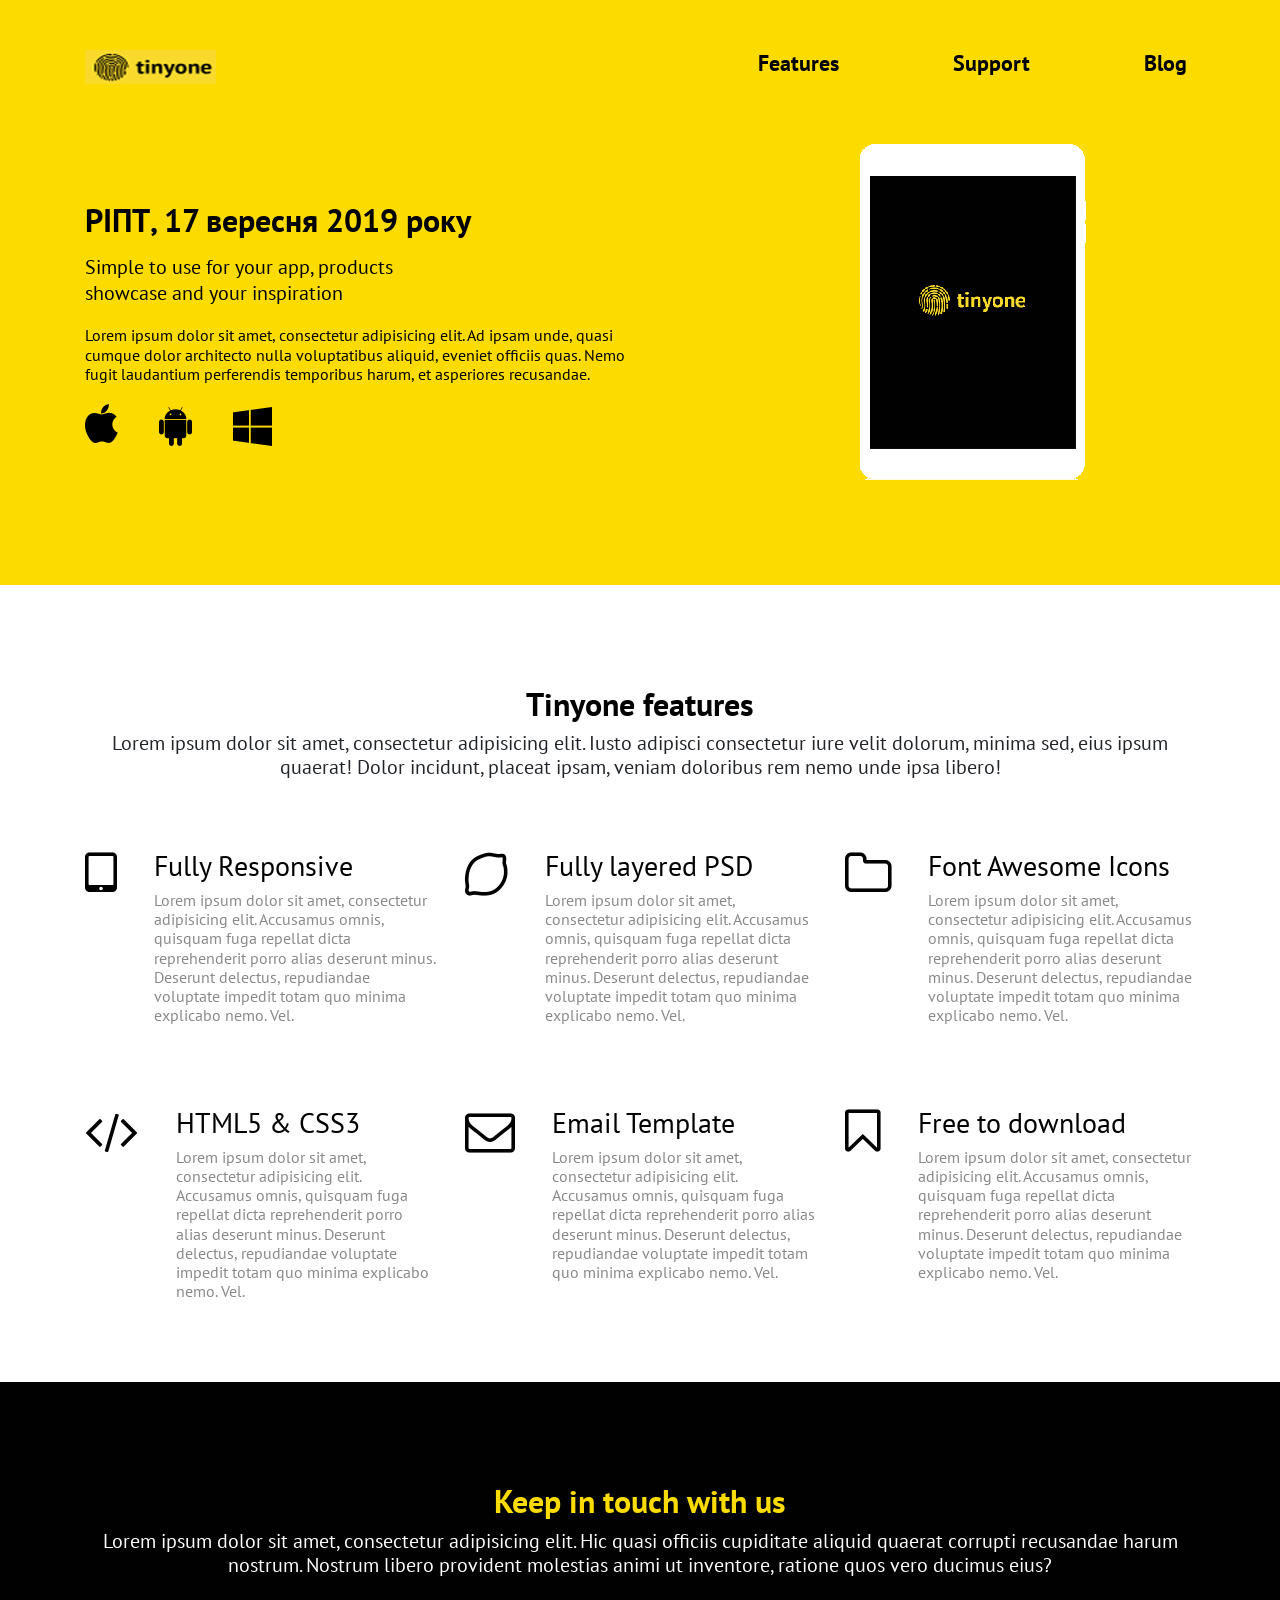
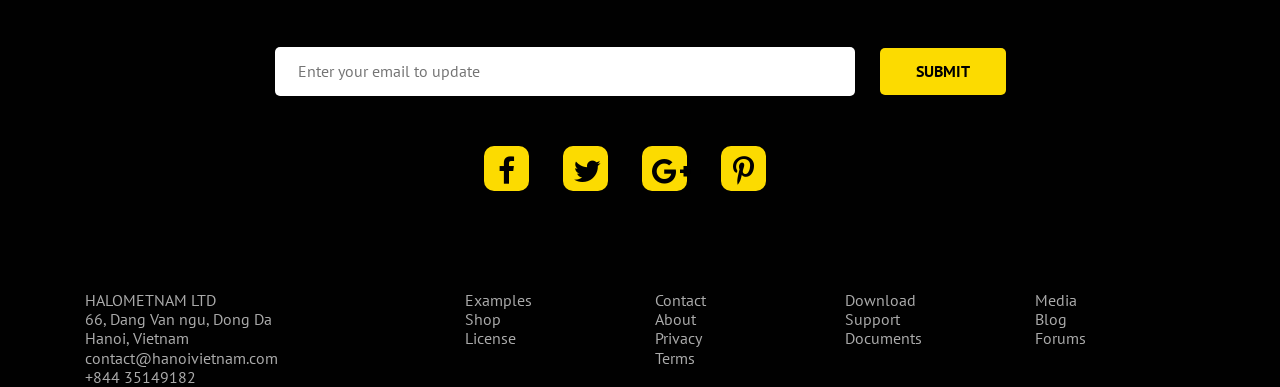
<file: index.html>
<!DOCTYPE html>
<html lang="en">
<head>
  <meta charset="UTF-8">
  <meta name="viewport" content="width=device-width, initial-scale=1.0">
  <meta http-equiv="X-UA-Compatible" content="ie=edge">
  <title>Сайт Bootstrap-4.2.1</title>
  <link href="https://fonts.googleapis.com/css?family=PT+Sans:400,700" rel="stylesheet">

  <link rel="stylesheet" href="css/bootstrap.min.css">
  <link rel="stylesheet" href="https://stackpath.bootstrapcdn.com/font-awesome/4.7.0/css/font-awesome.min.css">

  <link rel="stylesheet" href="css/animate.css">
  <!-- Наш файл стилів main.css в самому низу -->
  <link rel="stylesheet" href="css/main.css">
</head>
<body>

  <!-- 1-я секція -->
  <header id="header" class="header">
    <div class="container">

      <div class="row">

        <div class="col-lg-3">
          <img src="img/logo.png" alt="Tinyone" class="logo">
        </div>

        <div class="col-lg-5 ml-auto">
          <nav>
            <ul class="menu d-flex justify-content-center">

              <li class="menu__item">
                <a href="#">
                  Features
                </a>
              </li>

              <li class="menu__item">
                <a href="#">
                  Support
                </a>
              </li>

              <li class="menu__item">
                <a href="#">
                  Blog
                </a>
              </li>

            </ul>
          </nav>
        </div>
      </div>

      <div class="row">
        <div class="col-lg-6">

          <div class="offer">

            <h1 class="offer__title">
              РІПТ, 17 вересня 2019 року
            </h1>

            <div class="offer__intro">
              Simple to use for your app, products<br>showcase and your inspiration
            </div>

            <p class="offer__text">
              Lorem ipsum dolor sit amet, consectetur adipisicing elit. Ad ipsam unde, quasi cumque dolor architecto nulla voluptatibus aliquid, eveniet officiis quas. Nemo fugit laudantium perferendis temporibus harum, et asperiores recusandae.
            </p>

            <ul class="icons" d-flex>
              <li class="icons__item">
                <a href="#">
                  <i class="fa fa-apple"></i>
                </a>

                <a href="#">
                  <i class="fa fa-android"></i>
                </a>

                <a href="#">
                  <i class="fa fa-windows"></i>
                </a>

              </li>
            </ul>
          </div>
        </div>
        <div class="col-lg-5 ml-auto">
          <img src="img/ipad-new.png" class="ipad  animated fadeInRight" alt="">
        </div>
      </div>
    </div>
  </header>

  <!-- 2-я секція -->
  <section id="features" class="features">
    <div class="container">

      <div class="row">
        <div class="col-lg-12">
          <div class="title">
            <h2 class="title__main">
              Tinyone features
            </h2>
            <p class="title__text">
              Lorem ipsum dolor sit amet, consectetur adipisicing elit. Iusto adipisci consectetur iure velit dolorum, minima sed, eius ipsum quaerat! Dolor incidunt, placeat ipsam, veniam doloribus rem nemo unde ipsa libero!
            </p>
          </div>
        </div>
      </div>

      <div class="row">

        <!-- 1-а комірка -->
        <div class="col-lg-4">
          <div class="feature d-flex">
            <!-- ліворуч - іконка -->
            <i class="fa fa-tablet feature__icon"></i>

            <!-- праворуч - решта -->
            <div class="feature__block">
              <h3 class="feature__title">
                Fully Responsive
              </h3>
              <p class="feature__text">
                Lorem ipsum dolor sit amet, consectetur adipisicing elit. Accusamus omnis, quisquam fuga repellat dicta reprehenderit porro alias deserunt minus. Deserunt delectus, repudiandae voluptate impedit totam quo minima explicabo nemo. Vel.
              </p>
            </div>
          </div>
        </div>

        <!-- 2-а комірка -->
        <div class="col-lg-4">
          <div class="feature d-flex">
            <!-- ліворуч - іконка -->
            <i class="fa fa-lemon-o feature__icon"></i>

            <!-- праворуч - решта -->
            <div class="feature__block">
              <h3 class="feature__title">
                Fully layered PSD
              </h3>
              <p class="feature__text">
                Lorem ipsum dolor sit amet, consectetur adipisicing elit. Accusamus omnis, quisquam fuga repellat dicta reprehenderit porro alias deserunt minus. Deserunt delectus, repudiandae voluptate impedit totam quo minima explicabo nemo. Vel.
              </p>
            </div>
          </div>
        </div>

        <!-- 3-а комірка -->
        <div class="col-lg-4">
          <div class="feature d-flex">
            <!-- ліворуч - іконка -->
            <i class="fa fa-folder-o feature__icon"></i>

            <!-- праворуч - решта -->
            <div class="feature__block">
              <h3 class="feature__title">
                Font Awesome Icons
              </h3>
              <p class="feature__text">
                Lorem ipsum dolor sit amet, consectetur adipisicing elit. Accusamus omnis, quisquam fuga repellat dicta reprehenderit porro alias deserunt minus. Deserunt delectus, repudiandae voluptate impedit totam quo minima explicabo nemo. Vel.
              </p>
            </div>
          </div>
        </div>

        <!-- 4-а комірка -->
        <div class="col-lg-4">
          <div class="feature d-flex">
            <!-- ліворуч - іконка -->
            <i class="fa fa-code feature__icon"></i>

            <!-- праворуч - решта -->
            <div class="feature__block">
              <h3 class="feature__title">
                HTML5 & CSS3
              </h3>
              <p class="feature__text">
                Lorem ipsum dolor sit amet, consectetur adipisicing elit. Accusamus omnis, quisquam fuga repellat dicta reprehenderit porro alias deserunt minus. Deserunt delectus, repudiandae voluptate impedit totam quo minima explicabo nemo. Vel.
              </p>
            </div>
          </div>
        </div>

        <!-- 5-а комірка -->
        <div class="col-lg-4">
          <div class="feature d-flex">
            <!-- ліворуч - іконка -->
            <i class="fa fa-envelope-o feature__icon"></i>

            <!-- праворуч - решта -->
            <div class="feature__block">
              <h3 class="feature__title">
                Email Template
              </h3>
              <p class="feature__text">
                Lorem ipsum dolor sit amet, consectetur adipisicing elit. Accusamus omnis, quisquam fuga repellat dicta reprehenderit porro alias deserunt minus. Deserunt delectus, repudiandae voluptate impedit totam quo minima explicabo nemo. Vel.
              </p>
            </div>
          </div>
        </div>

        <!-- 6-а комірка -->
        <div class="col-lg-4">
          <div class="feature d-flex">
            <!-- ліворуч - іконка -->
            <i class="fa fa-bookmark-o feature__icon"></i>

            <!-- праворуч - решта -->
            <div class="feature__block">
              <h3 class="feature__title">
                Free to download
              </h3>
              <p class="feature__text">
                Lorem ipsum dolor sit amet, consectetur adipisicing elit. Accusamus omnis, quisquam fuga repellat dicta reprehenderit porro alias deserunt minus. Deserunt delectus, repudiandae voluptate impedit totam quo minima explicabo nemo. Vel.
              </p>
            </div>
          </div>
        </div>
      </div>
    </div>
  </section>

  <!-- 3-я секція -->
  <section id="touch" class="touch">
    <div class="container">

      <div class="row">
        <div class="col-lg-12">
          <div class="title">
            <h2 class="title__main yellow">
              Keep in touch with us
            </h2>
            <p class="title__text">
              Lorem ipsum dolor sit amet, consectetur adipisicing elit. Hic quasi officiis cupiditate aliquid quaerat corrupti recusandae harum nostrum. Nostrum libero provident molestias animi ut inventore, ratione quos vero ducimus eius?
            </p>
          </div>
        </div>
      </div>

      <div class="row">
        <div class="col-lg-12">
          <form action="#" class="form">
            <input type="email" placeholder="Enter your email to update" class="form__input" required>
            <button type="submit" class="form__btn">SUBMIT</button>
          </form>
        </div>
      </div>

      <div class="row">
        <div class="col-lg-12">
          <div class="brands">
              <i class="fa fa-facebook brands__icon"></i>
              <i class="fa fa-twitter brands__icon"></i>
              <i class="fa fa-google-plus brands__icon"></i>
              <i class="fa fa-pinterest-p brands__icon"></i>
          </div>
        </div>
      </div>

    </div>
  </section>

  <!-- 4-я секція -->
  <footer id="footer" class="footer">
    <div class="container">
      <div class="row">

        <div class="col-lg-4">
          <ul>
            <li>HALOMETNAM LTD</li>
            <li>66, Dang Van ngu, Dong Da</li>
            <li>Hanoi, Vietnam</li>
            <li>contact@hanoivietnam.com</li>
            <li>+844 35149182</li>
          </ul>
        </div>

        <div class="col-lg-2">
          <ul>
            <li>Examples</li>
            <li>Shop</li>
            <li>License</li>
          </ul>
        </div>

        <div class="col-lg-2">
          <ul>
            <li>Contact</li>
            <li>About</li>
            <li>Privacy</li>
            <li>Terms</li>
          </ul>
        </div>

        <div class="col-lg-2">
          <ul>
            <li>Download</li>
            <li>Support</li>
            <li>Documents</li>
          </ul>
        </div>

        <div class="col-lg-2">
          <ul>
              <li>Media</li>
              <li>Blog</li>
              <li>Forums</li>
            </ul>
        </div>

      </div>
    </div>
  </footer>
  <script src="js/bootstrap.min.js"></script>
</body>
</html>

























<!--   -->
</file>
<file: css/main.css>
/* Специфікація */
body {
  font-family: 'PT Sans', sans-serif;
}

ul, li {
  display: block;
  margin: 0;
  padding: 0;
}

h1, h2, h3, h4, h5 {
  font-weight: 700;
  color: #000;
}

h3 {
  font-weight: 400;
}

h2 {
  text-align: center;
}

p, div, a, span {
  line-height: 1.2em;
}

.title {
  padding-top: 100px;
  padding-bottom: 70px;
  text-align: center;
}

.title__main {
  font-size: 32px;
}

.title__text {
  font-size: 20px;
  width: auto;
  margin: 0 auto;
}

.yellow {
  color: #fcdb00;
}

/* Перший екран */
.header {
  background-color: #fcdb00;
  color: #010101;
  padding-top: 50px;
  padding-bottom: 105px;
}

.menu {

}

.menu__item {
  margin: 0 57px;
}

.menu__item a {
  font-size: 22px;
  font-weight: 700;
  color: #000;
}

.offer {
  margin-top: 117px;
}

.offer__title {
  font-size: 32px;
  margin-bottom: 15px;
}

.offer__intro {
  font-size: 20px;
  line-height: 1.3em;
}

.offer__text {
  font-size: 16px;
  margin-top: 20px;
}

.icons__item a {
  color: #000;
  font-size: 42px;
  margin-right: 30px;
  transition: all 0.3s ease;
}

.icons__item a:hover {
  text-decoration: none;
  color: #ff4800;
}

.ipad {
  display: block;
  margin: 60px auto 0;
}

.feature {
  margin-bottom: 65px;
}

.feature__icon {
  font-size: 50px;
  margin-right: 37px;
  color: #000;
}

.feature__text {
  color: #898989;
}

.touch {
  background-color: #010101;
  color: #fff;
}

.form {
  text-align: center;
}

.form__input {
  background-color: #fff;
  font-size: 16px;
  font-family: 'PT Sans', sans-serif;
  border-radius: 5px;
  width: 580px;
  padding: 15px 0;
  margin-right: 21px;
  border: 0;
  padding-left: 23px;
  outline: none;
}

.form__btn {
  font-family: 'PT Sans', sans-serif;
  background-color: #fcdb00;
  color: #000;
  text-transform: uppercase;
  font-size: 16px;
  font-weight: 700;
  border-radius: 5px;
  width: 126px;
  border: 0;
  padding: 14px 0;
  cursor: pointer;
  outline: none;
}

.brands {
  margin: 50px 0 100px 0;
  text-align: center;
}

.brands__icon {
  font-size: 30px;
  margin-right: 30px;
  color: #000;
  padding: 10px;
  background-color: #fcdb00;
  width: 45px;
  height: 45px;
  border-radius: 10px;
}

.footer {
  background-color: #010101;
  color: #aaa;
}

/* Медіа-запити */
@media screen and (max-width: 992px){
  .logo {
    display: block;
    margin: 0 auto;
    padding-bottom: 30px;
  }

  .offer {
    text-align: center;
  }

  .form__input{
    width: 100%;
  }

  .form__btn {
    margin-top: 20px;
    width: 100%;
  }

  .menu__item {
    margin: 0 auto;
  }
}

@media screen and (max-width: 576px){

}































/*

*/
</file>
